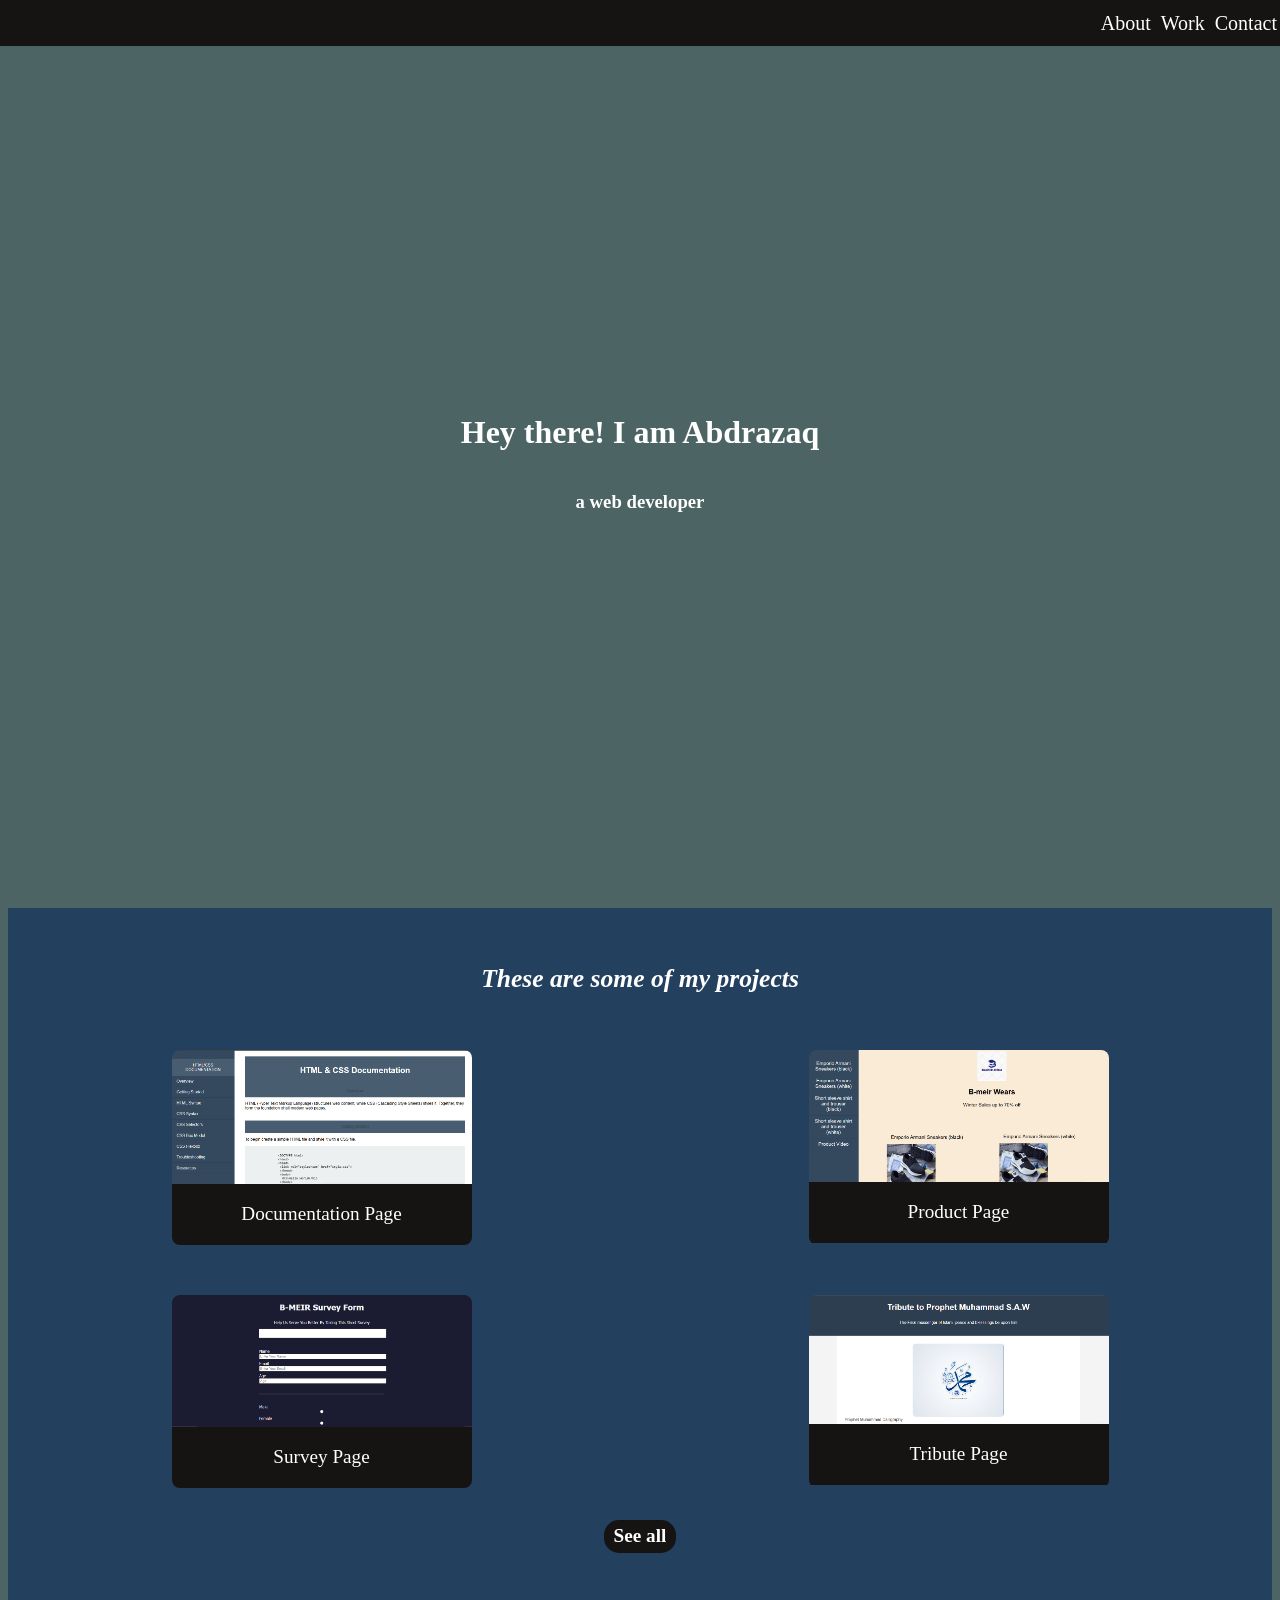
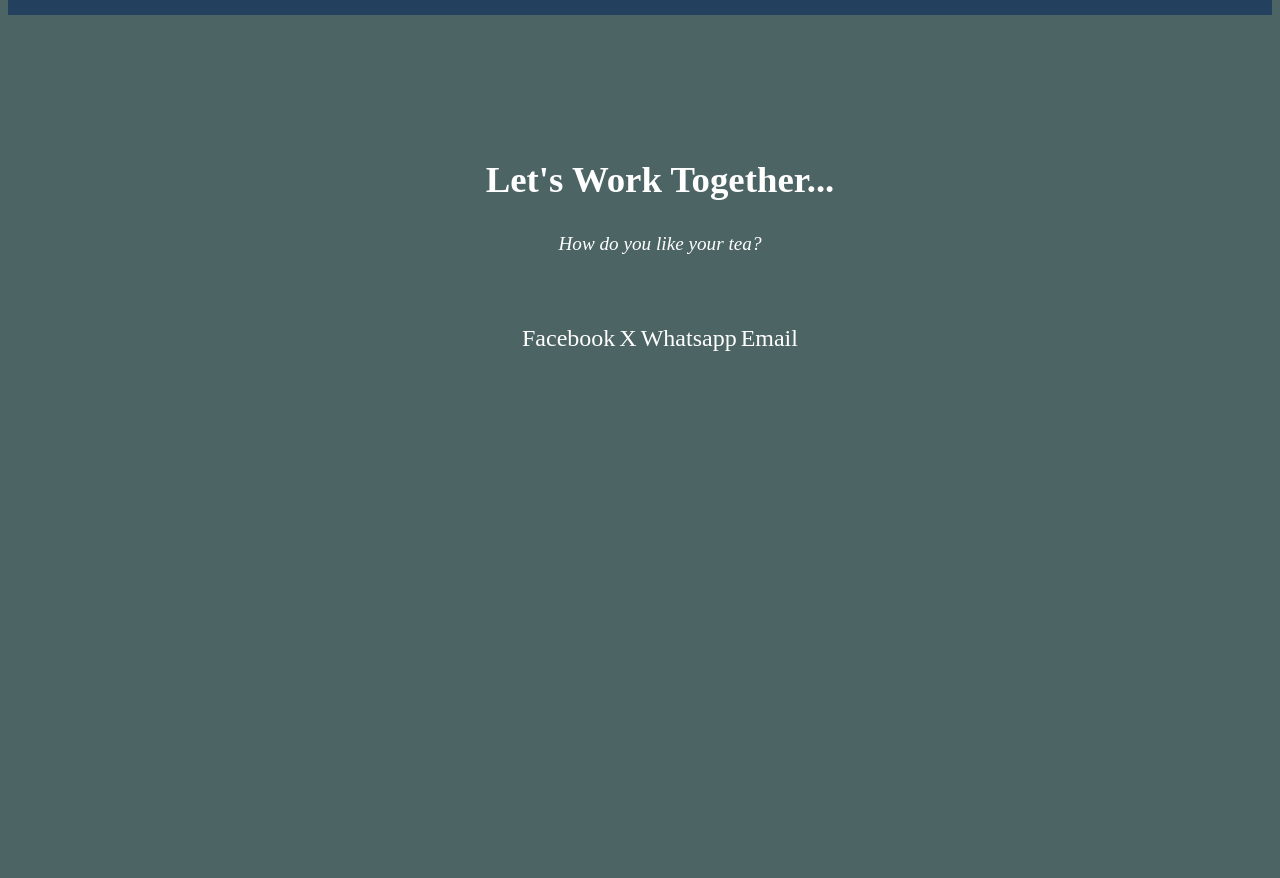
<file: index.html>
<!DOCTYPE html>
<html lang="en">
<head>
    <meta charset="UTF-8" />
    <meta name="viewport" content="width=device-width, initial-scale=1.0" />
    <title>Personal Portfolio</title>
    <style>
        * {
    box-sizing: border-box;
}

html {
    scroll-behavior: smooth;
}

body {
    background-color: rgb(77, 100, 100);
    line-height: 1.6;
}

#navbar {
    position: fixed;
    top: 0;
    left: 0;
    width: 100%;
    background: #161313;
    padding: 7px 0;
    z-index: 1000;
    text-align: right;
}

#navbar a {
    color: #fff;
    text-decoration: none;
    font-size: 20px;
    padding: 0 3px;
}

#navbar a:hover {
    background: rgba(170, 2, 100, 0.2);
}

#navbar a:visited {
    color: white;
}

#welcome-section {
    height: 100vh;
    display: flex;
    flex-direction: column;
    justify-content: center;
    align-items: center;
    color: #fff;
    padding: 0 20px;
}

#welcome-section h1 {
    font-size: 2rem;
    margin-bottom: 10px;
}

#projects {
    background: #23405f;
    padding: 30px 20px;
    color: #fff;
    text-align: center;
}

#projects h2 {
    font-size: 1.6rem;
    font-style: italic;
    margin-bottom: 40px;
    padding-bottom: 10px;
}

.project-grid {
    display: grid;
    gap: 50px;
    grid-template-columns: repeat(auto-fit, minmax(500px, 1fr));
    justify-items: center;
}

.project-tile {
    color: #000;
    width: 100%;
    max-width: 300px;
    border-radius: 8px;
    overflow: hidden;
    text-decoration: none;
    transition: transform 0.3s;
}

.project-tile:hover {
    transform: translateY(-5px);
}

.project-grid img{
    width: 100%;
    display: block;
}

.project-title {
    padding: 15px;
    font-size: 1.2rem;
    background: #161313;
    color: #fff;
}

.project-tile h5 {
    text-decoration: none;
    color: #fff;
    font-size: 1.2rem;
    background: #161313;
    display: inline-block;
    border-radius: 15px;
    padding: 1px 10px;
}


.contact {
    height: 95vh;
    justify-content: center;
    text-align: center;
    color: #fff;
    padding: 120px 0;
    margin: 0;
}

.contact h4 {
    margin: 0;
    font-size: 2.3rem;
    padding-bottom: 0;
}

.contact p {
    font-style: italic;
    font-size: 1.2rem;
    padding-top: 0;
    padding-bottom: 40px;
}

.contact a {
    font-size: 1.5rem;
    justify-content: space-evenly;
    color: white;
}

@media (max-width: 500px) {
    #welcome-section h1 {
        text-align: center;
        font-size: 1.5rem;
    }
    #projects h2 {
        font-size: 1.2rem;
    }
    .project-grid {
        align-items: center;
        align-content: center;
        font-size: 1rem;
        justify-content: center;
    }
    h3 {
        font-size: 1rem;
    }
    .contact h4 {
        font-size: 1.5rem;
        text-align: center;
        padding-right: 10px;
    }
    .contact p{
        font-size: 1rem;
        text-align: center;
        padding-bottom: 60px;
        padding-right: 10px;
    }
    .contact a {
        font-size: 1.5rem;
        justify-content: space-between;
        text-align: center;
        padding-right: 10px;
    }
    .contact {
        padding: 90px 0;
    }
}
</style>
</head>

<body>
    <main id="main-doc">
        <header>
            <nav id="navbar">
                <a href="#about">About</a> 
                <a href="#work">Work</a> 
                <a href="#contact">Contact</a>
            </nav>
        </header>
        
        <div id="about"></div>
        <section id="welcome-section">
            <h1>Hey there! I am Abdrazaq</h1>
            <h3>a web developer</h3>
        </section>


        <div id="work"></div>
        <section id="projects">
                <h2>These are some of my projects</h2>
                <div class="project-grid">
                    <a class="project-tile" href="project-link" target="_blank">
                        <img src="Screenshot (83).png" alt="project 1"/>
                        <div class="project-title">Documentation Page</div>
                    </a>
                    
                    <a class="project-tile" href="project-link" target="_blank">
                        <img class="right" src="Screenshot (86).png" alt="project 2">
                        <div class="project-title">Product Page</div>
                    </a>

                    <a class="project-tile" href="project-link" target="_blank">
                        <img class="left" src="Screenshot (84).png" alt="project 3"/>
                        <div class="project-title">Survey Page</div>
                    </a>

                    <a class="project-tile" href="project-link" target="_blank">
                        <img class="right" src="Screenshot (85).png" alt="project 4"/>
                        <div class="project-title">Tribute Page</div>
                    </a>
                </div>
                <a class="project-tile" href="project-link" target="_blank">
                    <h5>See all</h5>
                </a>
        </section>


        <div id="contact"></div>

        <section class="contact">
            <div>
                <ul>
                    <h4>Let's Work Together...</h4>
                    <p class="last">How do you like your tea?</p>
                        <a class="project-tile" href="profile-link" target="_blank">Facebook</a>
                        <a class="project-tile" href="profile-link" target="_blank">X</a>
                        <a class="project-tile" href="profile-link" target="_blank">Whatsapp</a>
                        <a class="project-tile" href="profile-link" target="_blank">Email</a>
                </ul>
            </div>
        </section>
    </main>
</body>

</html>
</file>
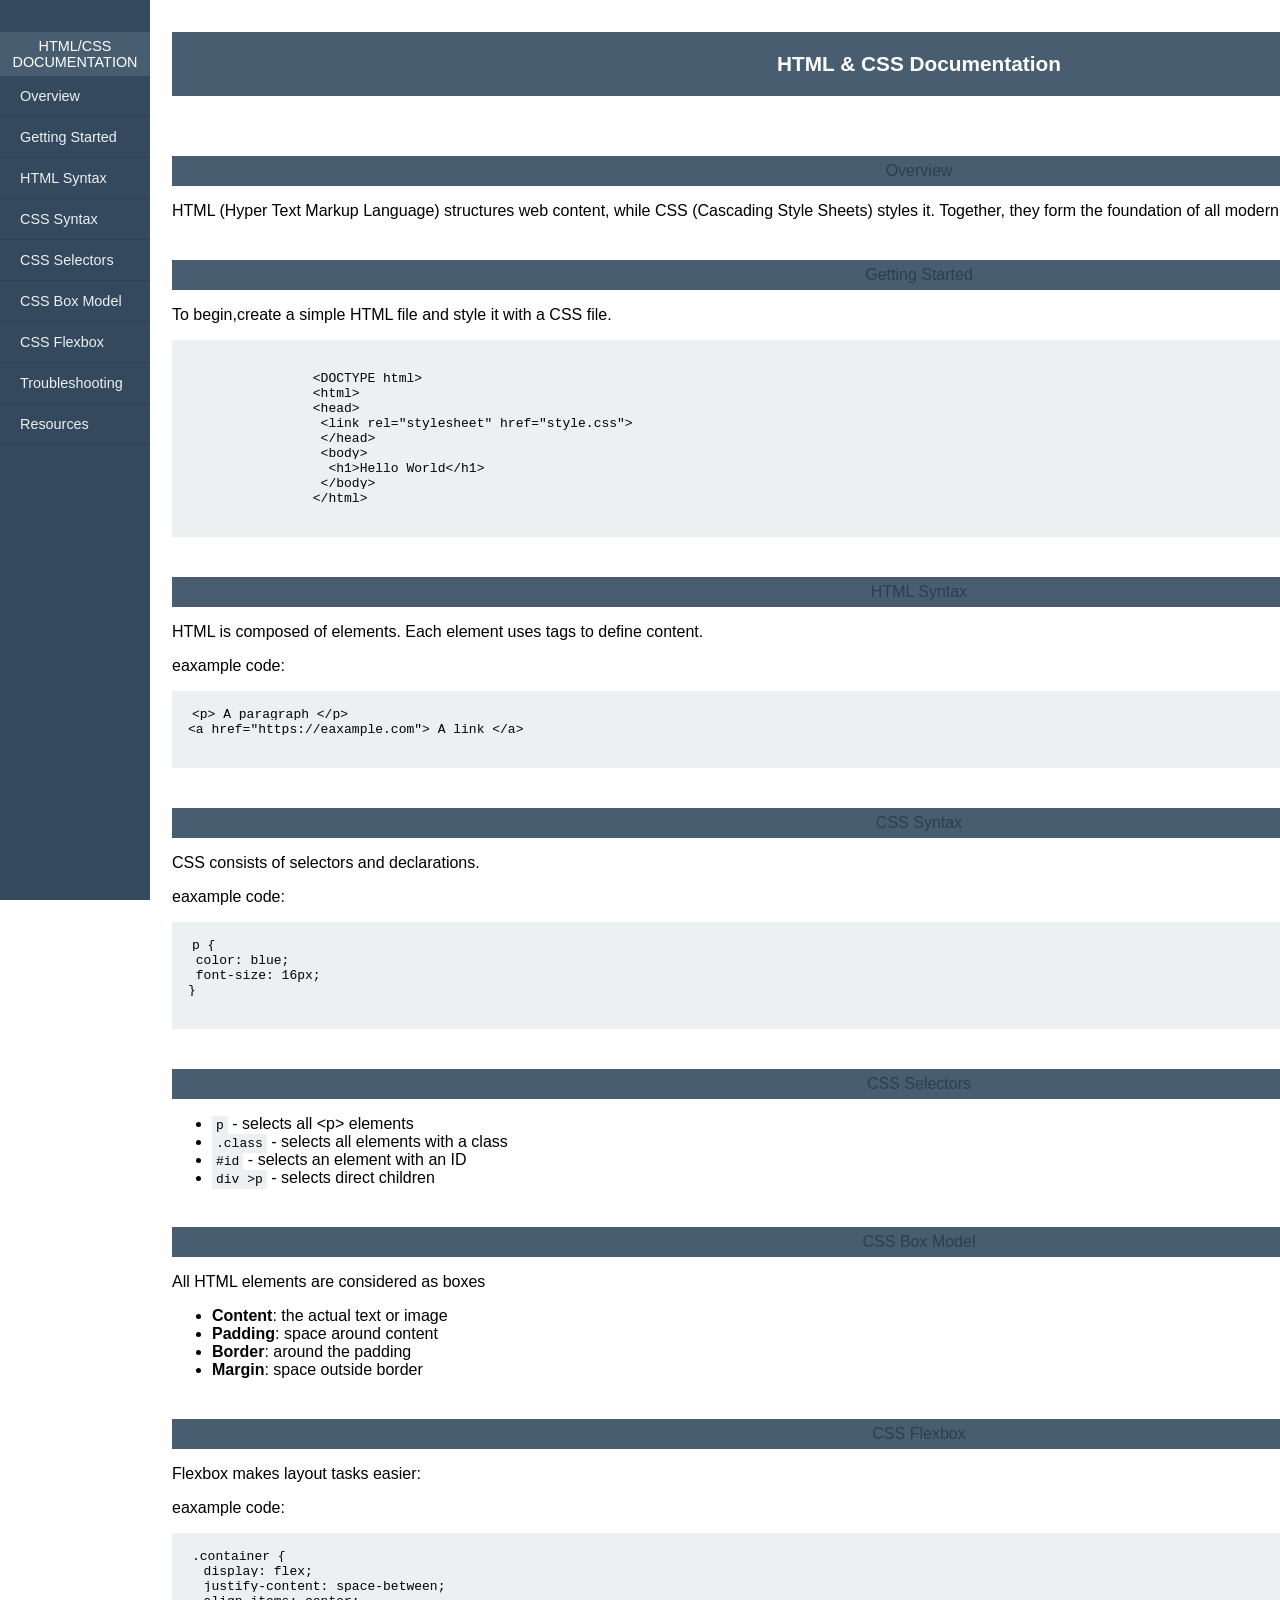
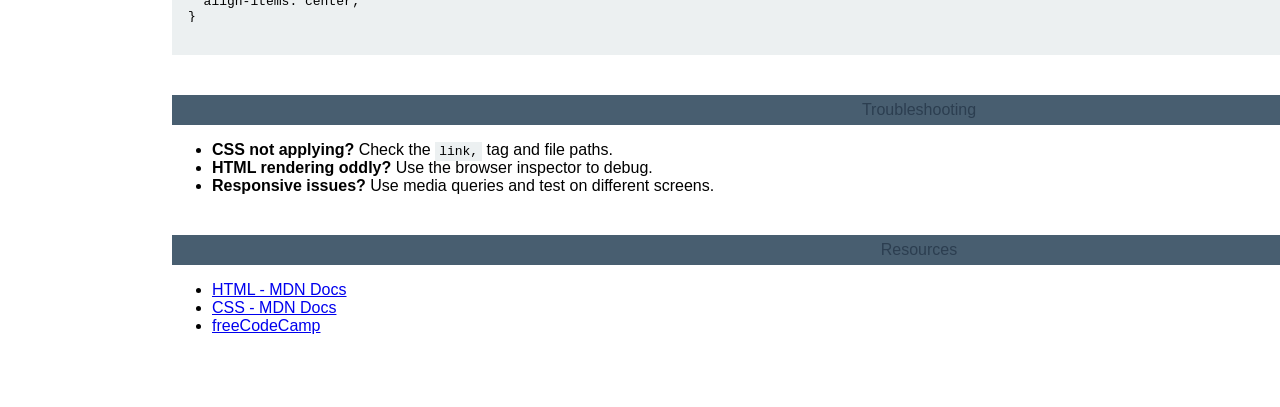
<file: Documentation/index.html>
<!DOCTYPE html>
<html lang="en">


    <head>
        <meta charset="UTF-8">
        <meta name="viewport" content="width=device-width, initial-scale=1.0">
        <style>
          * {
    box-sizing: border-box;
}

body {
    font-family: Arial, sans-serif;
    margin: 0;
    scroll-behavior: smooth;
}

header {
    background-color: #485e70;
    color: white;
    padding: 1rem;
    text-align: center;
}

#navbar {
    position: fixed;
    top: 0;
    left: 0;
    width: 250px;
    height: 100%;
    overflow-y: auto;
    background-color: #34495e;
    padding-top: 2rem;
}


#navbar a {
    display: block;
    padding: 12px 20px;
    text-decoration: none;
    color: #ecf0f1;
    border-bottom: 1px solid #2c3e50;
}

#navbar a:hover {
    background-color: #2c3e50;
}

#main-doc {
    margin-left: 260px;
    padding: 2rem;
}

section {
    margin-bottom: 40px;
}

section header {
    color: #2c3e50;
    
}

code {
    background: #ecf0f1;
    padding: 2px 4px;
    font-family: monospace;
}

pre {
    background: #ecf0f1;
    padding: 1rem;
    overflow-x: auto;
}


@media screen and (max-width: 500px), (min-width: 300px){ 
    
   
    #navbar {
        width: 150px;
        font-size: 0.9em;
        overflow-y: auto;
        padding-bottom: 70rem 90rem;
        margin-right: 20px;

    }

#main-doc { 
    width: 120vw;
    margin-left: 140px;
    margin-right: 0;
    padding-left: 2rem;
    padding-right: 10px;
}

header {
  padding: 6px;
}

h1 {
  font-size: 1.3rem;
}

.overview {
  margin-top: 60px;
}
}
        </style>
        <title>Technical Documentation Page</title>
    </head>


    <body>
        <nav id="navbar">
          <header>HTML/CSS DOCUMENTATION</header>
            <a href="#Overview" class="nav-link">Overview</a>
            <a href="#getting_started" class="nav-link">Getting Started</a>
            <a href="#html_syntax" class="nav-link">HTML Syntax</a>
            <a href="#css_syntax" class="nav-link">CSS Syntax</a>
            <a href="#selectors" class="nav-link">CSS Selectors</a>
            <a href="#box_model" class="nav-link">CSS Box Model</a>
            <a href="#flexbox" class="nav-link">CSS Flexbox</a>
            <a href="#troubleshooting" class="nav-link">Troubleshooting</a>
            <a href="#resources" class="nav-link">Resources</a>
        </nav>


        <main id="main-doc">

          <header>
           <h1>HTML & CSS Documentation</h1>
          </header>

          <section id="Overview" class="main-section">
            <header class="overview">Overview</header>
            <p>HTML (Hyper Text Markup Language) structures web content, while CSS (Cascading Style Sheets) styles it. Together, they form the foundation of all modern web pages.</p>
          </section>

          <section id="getting_started" class="main-section">
            <header>Getting Started</header>

            <p>To begin,create a simple HTML file and style it with a CSS file.</p>

            <pre><code>
                &lt;DOCTYPE html&gt;
                &lt;html&gt;
                &lt;head&gt;
                 &lt;link rel="stylesheet" href="style.css"&gt;
                 &lt;/head&gt;
                 &lt;body&gt;
                  &lt;h1&gt;Hello World&lt;/h1&gt;
                 &lt;/body&gt;
                &lt;/html&gt;
            </code></pre>
          </section>

          <section id="html_syntax" class="main-section">
            <header>HTML Syntax</header>
            <p>HTML is composed of elements. Each element uses tags to define content.</p>
            <p>eaxample code:</p>
            <p><pre><code>&lt;p&gt; A paragraph &lt;/p&gt;
&lt;a href="https://eaxample.com"&gt; A link &lt;/a&gt;
            </code></pre></p>
          </section>

          <section id="css_syntax" class="main-section">
            <header>CSS Syntax</header>
            <p>CSS consists of selectors and declarations.</p>
            <p>eaxample code:</p>
            <pre><code>p {
 color: blue;
 font-size: 16px;
}   
            </code></pre>
          </section>

          <section id="selectors" class="main-section">
            <header>CSS Selectors</header>
            <ul>
                <li><code>p</code> - selects all &lt;p&gt; elements</li>
                <li><code>.class</code> - selects all elements with a class</li>
                <li><code>#id</code> - selects an element with an ID</li>
                <li><code>div >p</code> - selects direct children</li>
            </ul>
          </section>

          <section id="box_model" class="main-section">
            <header>CSS Box Model</header>
            <p>All HTML elements are considered as boxes</p>
            <ul>
                <li><strong>Content</strong>: the actual text or image</li>
                <li><strong>Padding</strong>: space around content</li>
                <li><strong>Border</strong>: around the padding</li>
                <li><strong>Margin</strong>: space outside border</li>
            </ul>
          </section>

          <section id="flexbox" class="main-section">
            <header>CSS Flexbox</header>
            <p>Flexbox makes layout tasks easier:</p>
            <p>eaxample code:</p>
            <pre><code>.container {
  display: flex;
  justify-content: space-between;
  align-items: center; 
}
            </code></pre>
          </section>

          <section id="troubleshooting" class="main-section">
            <header>Troubleshooting</header>
            <ul>
                <li><strong>CSS not applying?</strong> Check the <code>link,</code> tag and file paths.</li>
                <li><strong>HTML rendering oddly?</strong> Use the browser inspector to debug.</li>
                <li><strong>Responsive issues?</strong> Use media queries and test on different screens.</li>
            </ul>
          </section>

          <section id="resources" class="main-section">
            <header>Resources</header>
            <ul>
                <li><a href="https://developer.mozilla.org/en-US/docs/Web/HTML" target="_blank">HTML - MDN Docs</a></li>
                <li><a href="https://developer.mozilla.org/en-US/docs/Web/CSS" target="_blank">CSS - MDN Docs</a></li>
                <li><a href="https://freecodecamp/org" target="_blank">freeCodeCamp</a></li>
            </ul>
          </section>

        </main>
        
    </body>

</html>
</file>
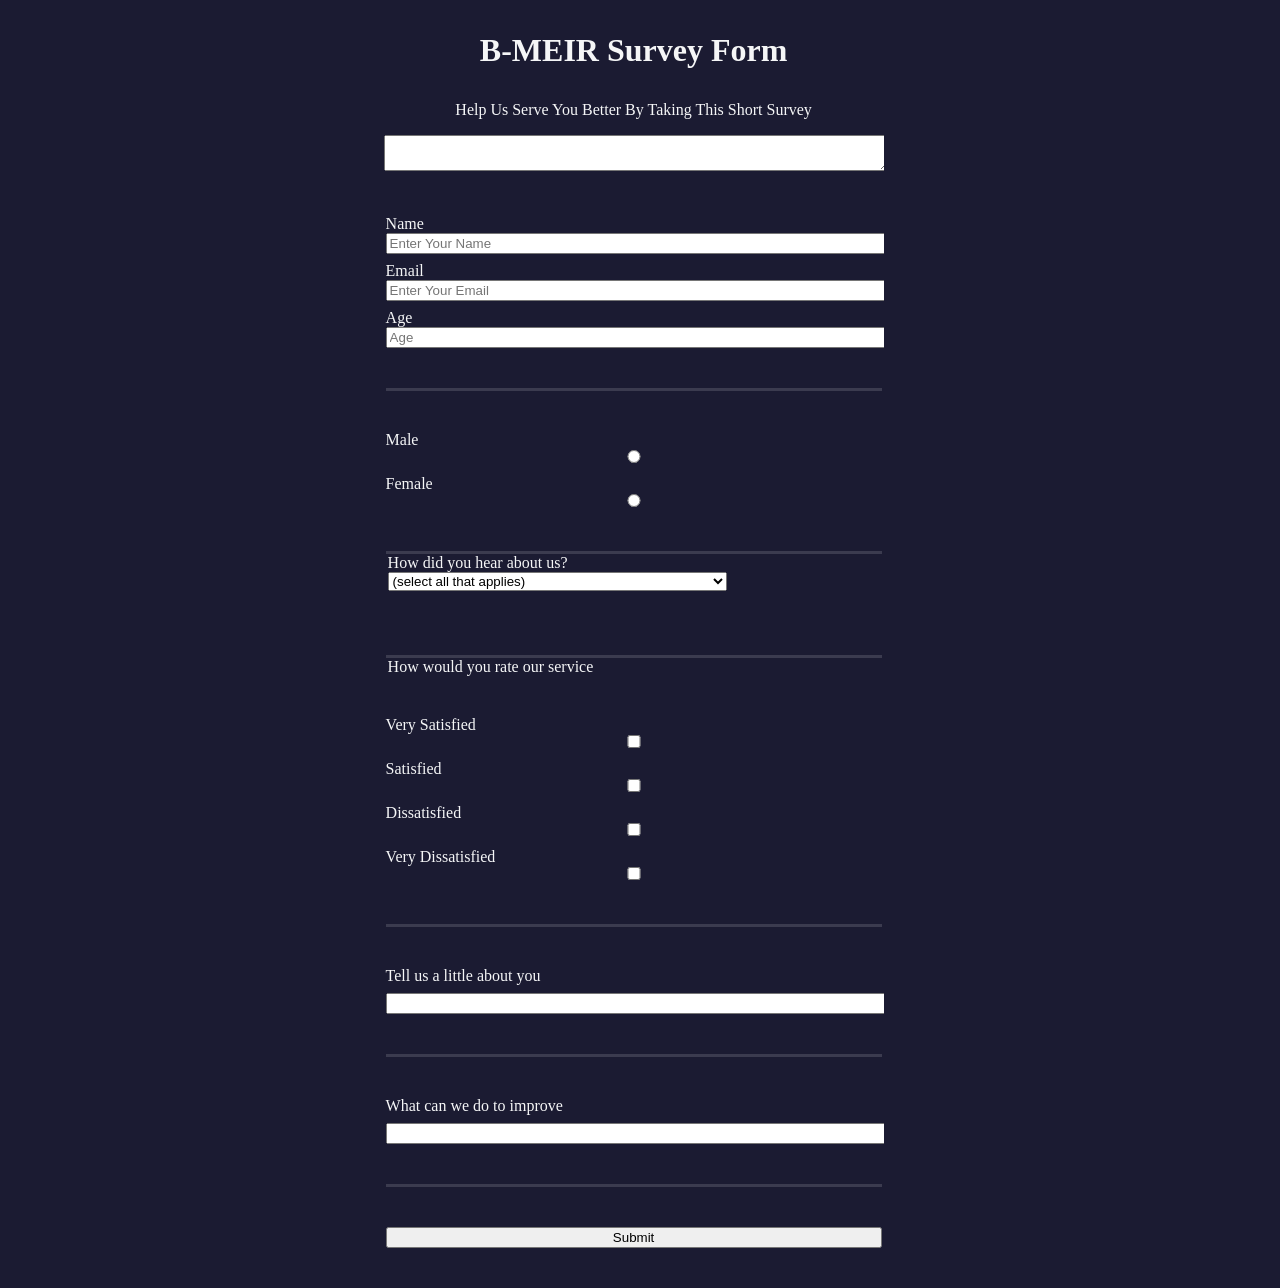
<file: Survey/index.html>
<!DOCTYPE html>
<html lang="en">
    <head>
        <meta charset="UTF-8">
        <title>Survey Form</title>
        <style> 
body {
    height: 100vh;
    margin: 0%;
    background-color: #1b1b32;
    color: #f5f6f7;
    font-family: Tahoma;
    font-size: 16px;
}

#main-doc {
  width: 99vw;
  margin: 0;
  padding: 0;
}

h1, p {
    text-align: center;
    margin: 1em auto;
}

#survey-form {
    width: 60vw;
    max-width: 500px;
    min-width: 300px;
    margin: 0 auto;
    padding-left: 0%;
    overflow-x: hidden;
}

fieldset {
    border: none;
    padding: 2rem 0;
    border-bottom: 3px solid #3b3b4f;
}

fieldset:last-of-type {
    border-bottom: none;
}

label {
    display: block;
    margin: 0.5rem 0;
}

input,
textarea,
select {
    margin: 0;
    width: 100%;
}
        </style>
    </head>
    <body>
      <main id="main-doc">
        <h1 id="tittle">B-MEIR Survey Form</h1>
        <p id="description">Help Us Serve You Better By Taking This Short Survey</p>

        <Form id="survey-form">
          <textarea></textarea>
          
          <fieldset> 
            <label for="name-label">Name<input  id="name" type="text" placeholder="Enter Your Name" required></label>
            <label for="email-label">Email<input id="email" type="email" placeholder="Enter Your Email" required></label>
            <label for="number-label">Age<input id="number" type="number" placeholder="Age" min="15" max="90" required></label>
          </fieldset>

          <fieldset>
            <label for="gender">Male<input id="gender" type="radio" name="gender-type" value="gender"class="inline"></label>
            <label for="gender">Female<input id="gender" type="radio" name="gender-type" value="gender"class="inline"></label>
          </fieldset>


          <fieldset>
            <legend for="referrer">How did you hear about us?
                <select id="dropdown">
                    <option value="">(select all that applies)</option>  
                    <option value="1">Facebook</option>
                    <option value="2">Twitter</option>
                    <option value="3">Instagram</option>
                    <option value="4">Youtube</option>
                </select>
            </legend>
          </fieldset>
           
          <fieldset>
            <legend for="rating">How would you rate our service</legend>
            <label for="rating">Very Satisfied<input id="rating" type="checkbox" name="rating" value="rate" class="inline"></label>
            <label for="rating">Satisfied<input id="rating" type="checkbox" name="rating" value="rate" class="inline"></label>
            <label for="rating">Dissatisfied<input id="rating" type="checkbox" name="rating" value="rate"></label>
            <label>Very Dissatisfied<input id="rating" type="checkbox" name="rating" value="rate"></label>
          </fieldset>

          <fieldset>
            <label for="bio">Tell us a little about you</label>
            <label for="bio"><input id="about" type="text"></label>
          </fieldset>

          <fieldset>
            <label for="improve">What can we do to improve</label>
            <label for="improve"><input id="improve" type="text"></label>
          </fieldset>

          <fieldset>
            <label for="submit"><input id="submit" type="submit"></label>
          </fieldset>
        </Form>
      </main>
    </body>
</html>
</file>
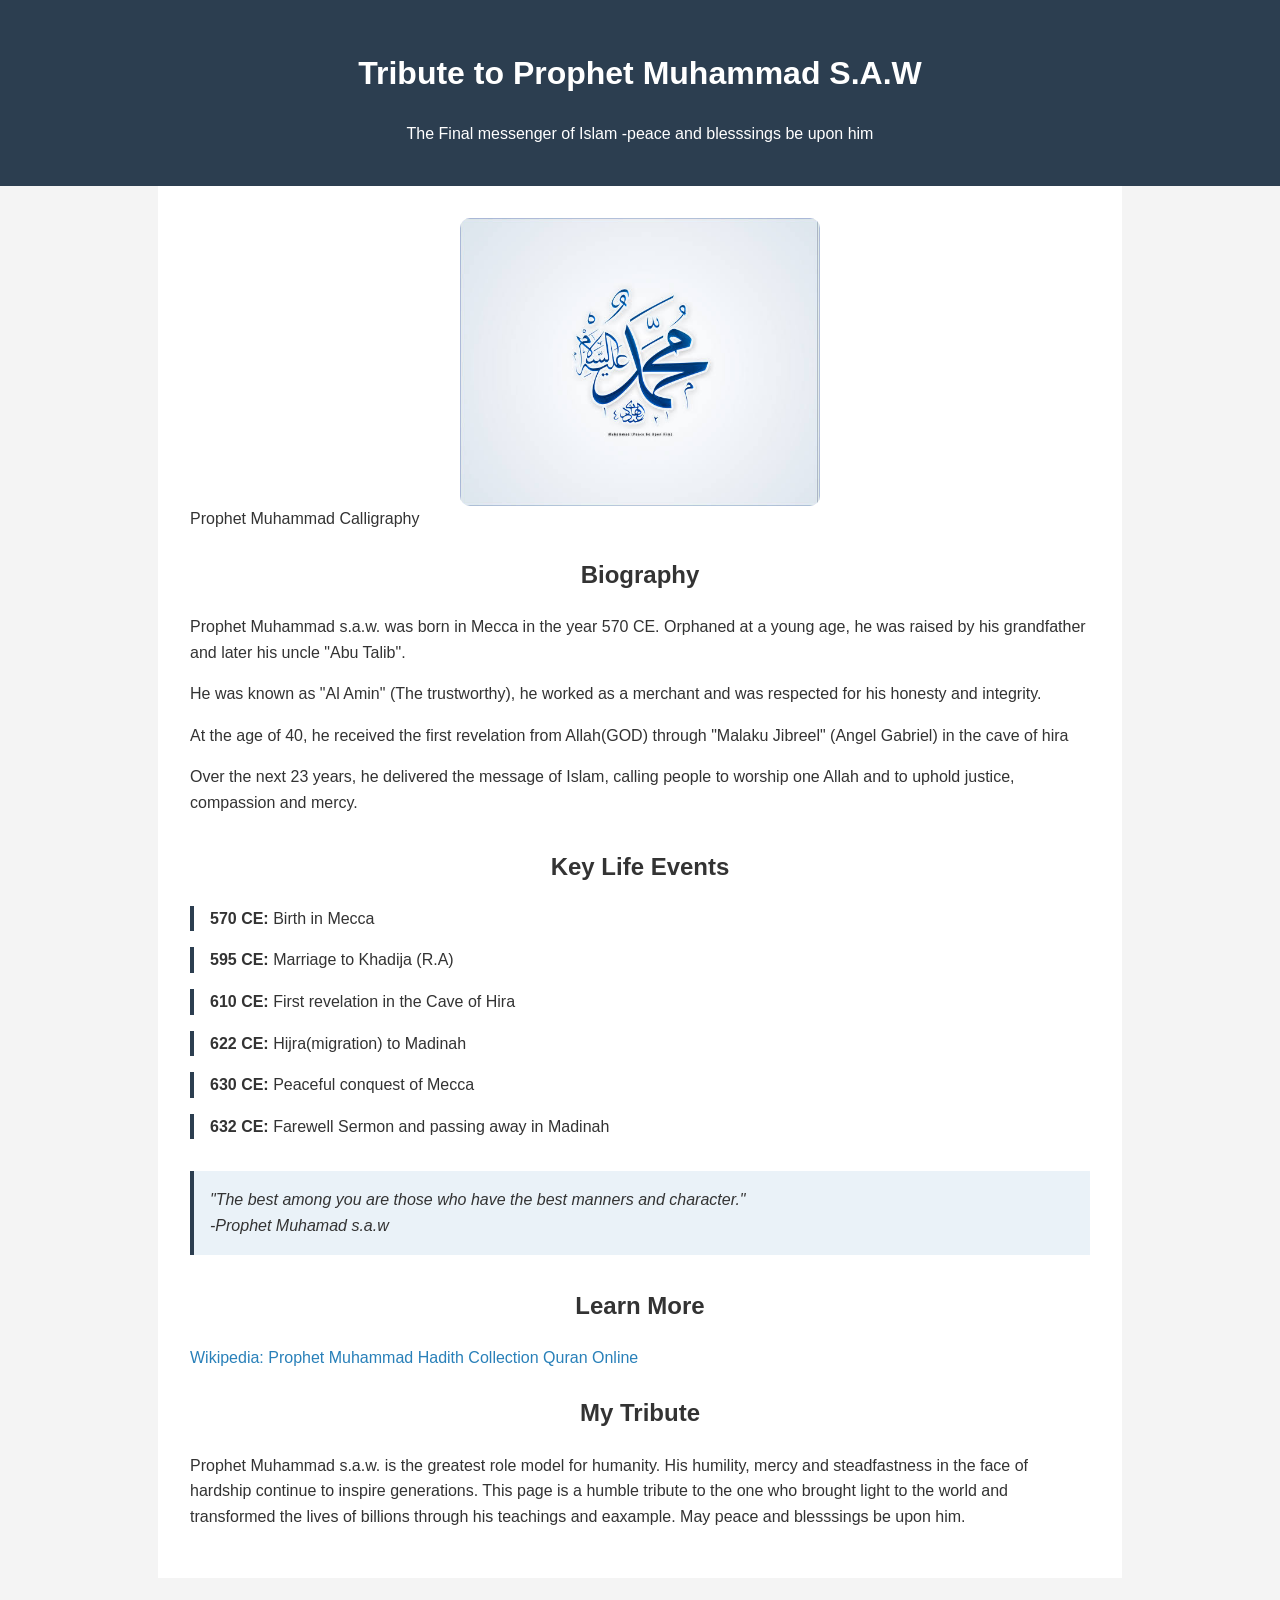
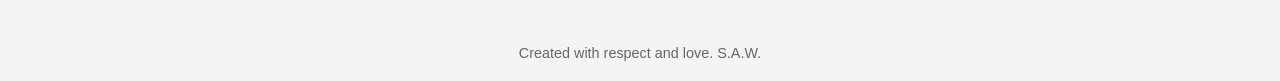
<file: Tribute/index.html>
<!DOCTYPE html>
<html lang="en">
    
<head>
        <meta charset="UTF-8"/>
        <meta name="viewport" content="width=device-width,initial-scale=1.0"/>  

        <title id="title">Tribute To Prophet Muhammad S.A.W</title>
        <style>
            body {
  font-family: Arial, sans-serif;
  line-height: 1.6;
  margin: 0;
  background: #f4f4f4;
  color: #333;
}

header {
  background: #2c3e50;
  color: #fff;
  padding: 1.5rem 0;
  text-align: center;
}

.container {
    padding: 2rem;
    max-width: 900px;
    margin: auto;
    background: white;
}

img {
    max-width: 40%;
    display: block;
    margin: 0 auto;
    border-radius: 10px;
    height:auto;
}

h1,h2 {
    text-align: center;
    margin-top: 1.5rem;
}

.timeline {
    margin-top: 2rem;
}

.timeline ul {
    list-style-type: none;
    padding: 0;
}

.timeline li {
    margin: 1rem 0;
    border-left: 4px solid #2c3e50;
    padding-left: 1rem;
}

.quote {
    background: #eaf2f8;
    padding: 1rem;
    margin: 2rem 0;
    font-style: italic;
    border-left: 4px solid #2c3e50;
}

.links a {
    color: #2980b9;
    text-decoration: none;
}

.links a:hover {
    text-decoration: underline;
}

footer {
    text-align: center;
    margin-top: 3rem;
    padding: 1rem;
    font-size: 0.9rem;
    color: #666;
}
        </style>
    </head>

    <body>
        <main id="main">
        <header>
            <h1 id="tribute-info">Tribute to Prophet Muhammad S.A.W</h1>

            <p>The Final messenger of Islam  -peace and blesssings be upon him</p>
        </header>

        <div class="container" id="img-div" id="img-div">
        <img src="images (1).jpg" id="image" />
        <div id="img-caption">Prophet Muhammad Calligraphy</div>

        <h2>Biography</h2>

        <p>Prophet Muhammad s.a.w. was born in Mecca in the year 570 CE. Orphaned at a young age, he was raised by his grandfather and later his uncle "Abu Talib".</p>
        <p>He was known as "Al Amin" (The trustworthy), he worked as a merchant and was respected for his honesty and integrity.</p>
        <p>At the age of 40, he received the first revelation from Allah(GOD) through "Malaku Jibreel" (Angel Gabriel) in the cave of hira</p>
        <p>Over the next 23 years, he delivered the message of Islam, calling people to worship one Allah and to uphold justice, compassion and mercy.</p>

        <div class="timeline">
         <h2>Key Life Events</h2>
         <ul>
            <li><strong>570 CE:</strong> Birth in Mecca</li>
            <li><strong>595 CE:</strong> Marriage to Khadija (R.A)</li>
            <li><strong>610 CE:</strong> First revelation in the Cave of Hira</li>
            <li><strong>622 CE:</strong> Hijra(migration) to Madinah</li>
            <li><strong>630 CE:</strong> Peaceful conquest of Mecca</li>
            <li><strong>632 CE:</strong> Farewell Sermon and passing away in Madinah</li>
         </ul>
        </div>

        <div class="quote">"The best among you are those who have the best manners and character."<br> -Prophet Muhamad s.a.w <br>
        </div>

        <div class="links">
            <h2>Learn More</h2>
            <p>
                <a href="https://en.wikipedia.org/wiki/Muhammad" target="_blank" id="tribute-link">Wikipedia: Prophet Muhammad</a>
                <a href="https://sunnah.com/" target="_blank">Hadith Collection</a>
                <a href="https://www.quran.com/" target="_blank">Quran Online</a>
            </p>
        </div>

        <div class=" personal message">
            <h2>My Tribute</h2>
            <p>Prophet Muhammad s.a.w. is the greatest role model for humanity. His humility, mercy and steadfastness in the face of hardship continue to inspire generations. This page is a humble tribute to the one who brought light to the world and transformed the lives of billions through his teachings and eaxample. May peace and blesssings be upon him.
            </p>
        </div>
        </div>

        <footer>
            Created with respect and love. S.A.W.
        </footer>
        </main>
    </body>

    </html>
</html>
</file>
